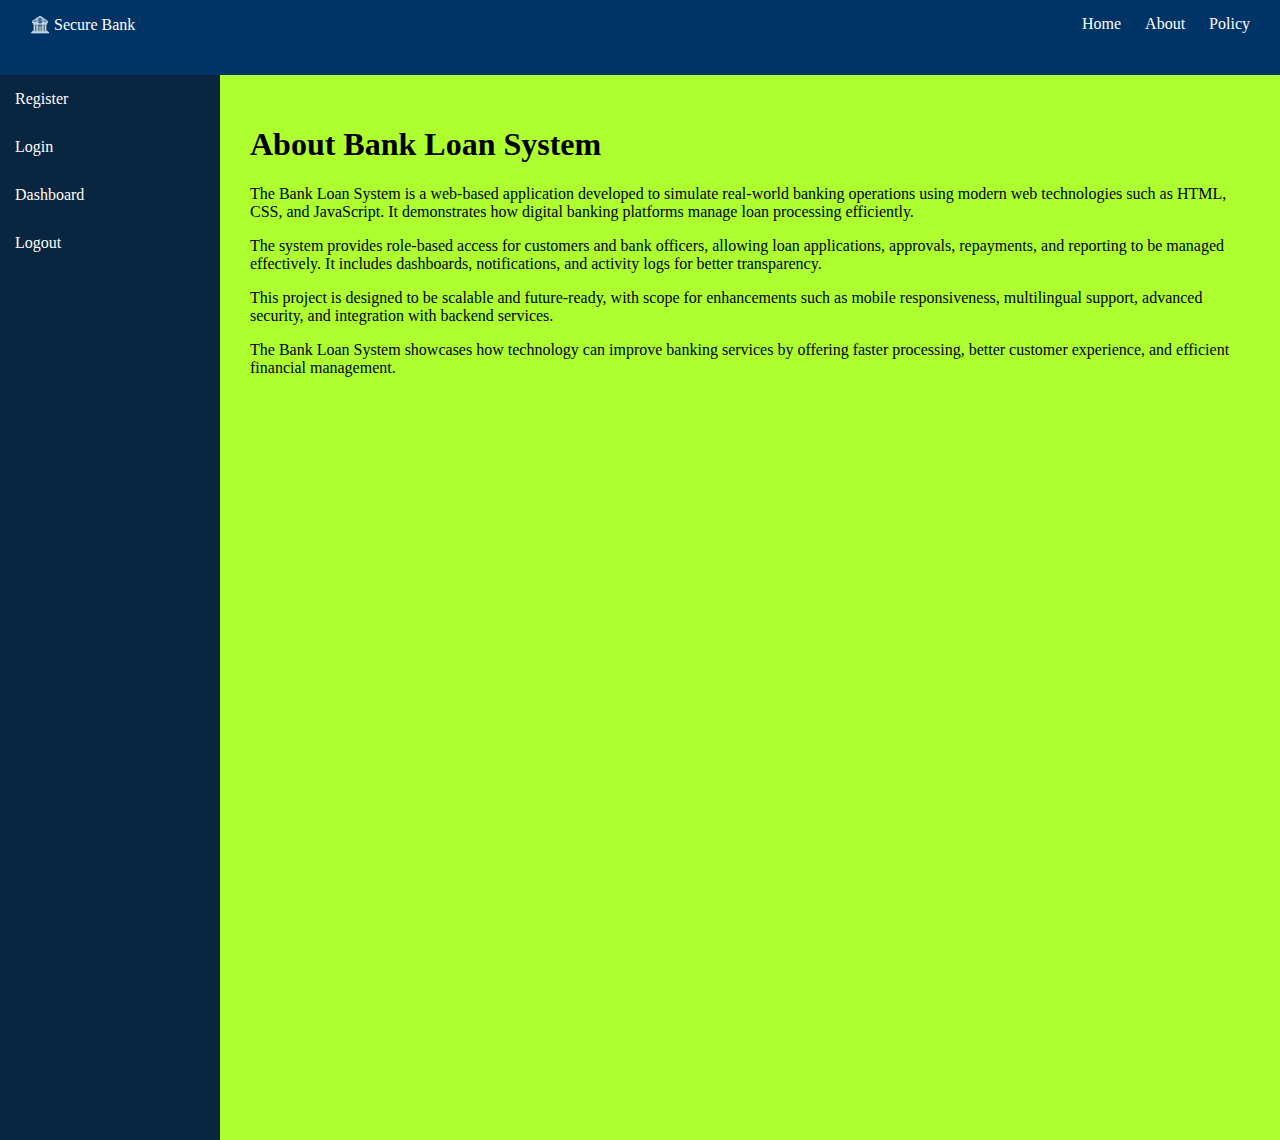
<file: about.html>
<!DOCTYPE html>
<html>
<head>
<title>About</title>
<link rel="stylesheet" href="style.css">
</head>
<body>

<header class="top-header">
<div class="logo">🏦 Secure Bank</div>
<nav>
<a href="home.html">Home</a>
<a href="about.html">About</a>
<a href="policy.html">Policy</a>
</nav>
</header>

<div class="layout">
<aside class="sidebar">
<a href="index.html">Register</a>
<a href="login.html">Login</a>
<a href="dashboard.html">Dashboard</a>
<a href="#" onclick="logout()">Logout</a>
</aside>

<main class="content">
<section id="about" class="page-section">
  <h1>About Bank Loan System</h1>

  <p>
    The Bank Loan System is a web-based application developed to simulate real-world
    banking operations using modern web technologies such as HTML, CSS, and
    JavaScript. It demonstrates how digital banking platforms manage loan
    processing efficiently.
  </p>

  <p>
    The system provides role-based access for customers and bank officers, allowing
    loan applications, approvals, repayments, and reporting to be managed
    effectively. It includes dashboards, notifications, and activity logs for
    better transparency.
  </p>

  <p>
    This project is designed to be scalable and future-ready, with scope for
    enhancements such as mobile responsiveness, multilingual support, advanced
    security, and integration with backend services.
  </p>

  <p>
    The Bank Loan System showcases how technology can improve banking services by
    offering faster processing, better customer experience, and efficient
    financial management.
  </p>
</section>
</main>
</div>



<script src="app.js"></script>
</body>
</html>
</file>
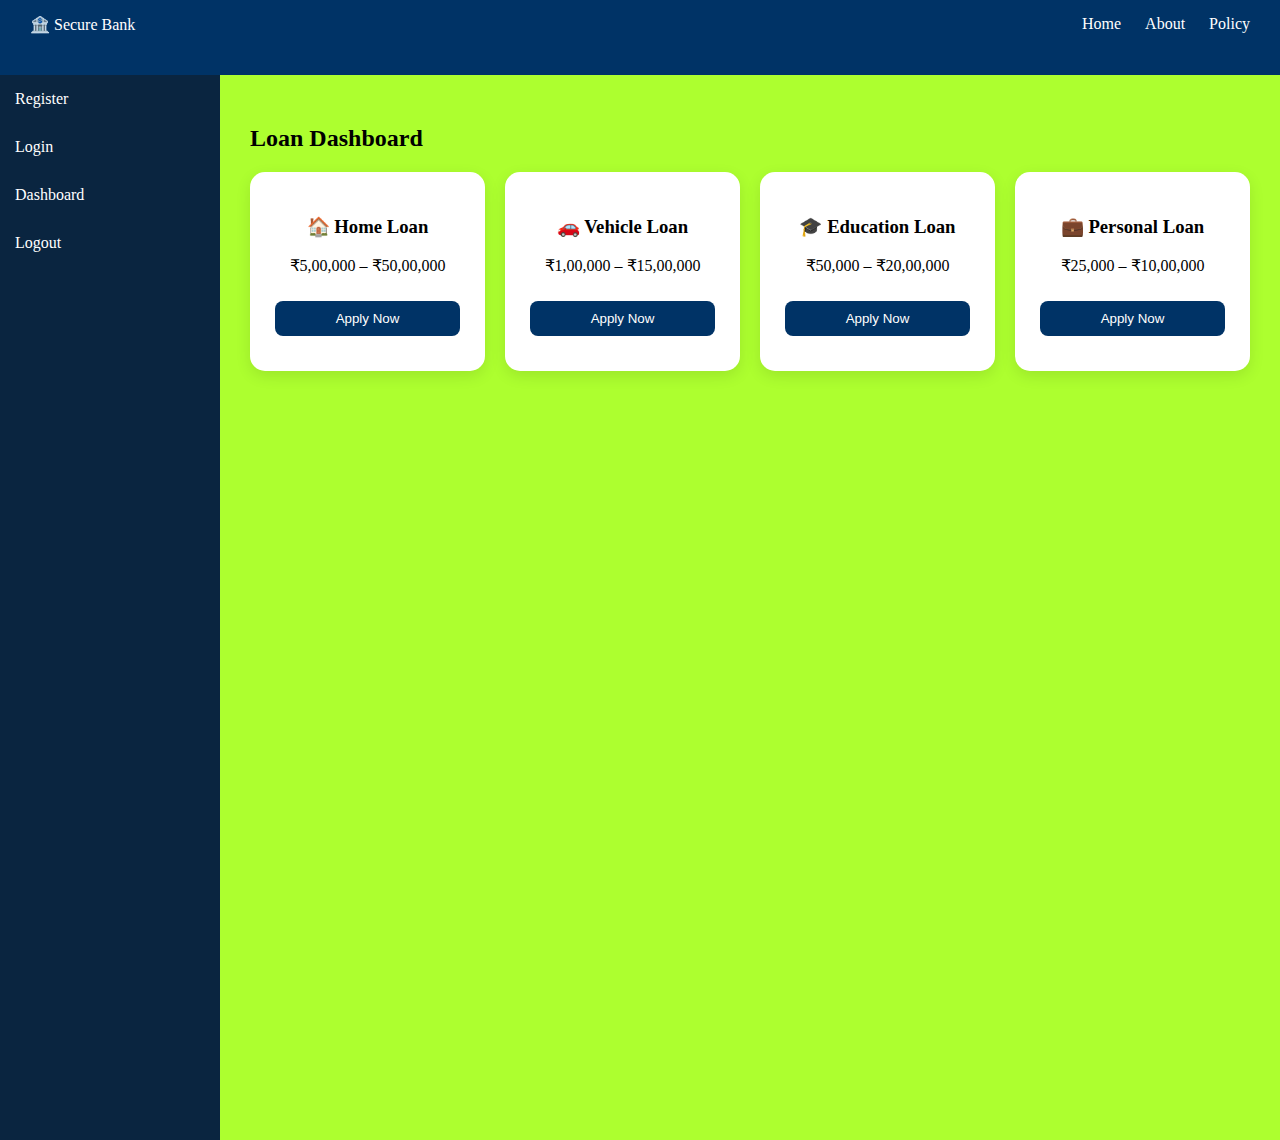
<file: dashboard.html>
<!DOCTYPE html>
<html>
<head>
<title>Dashboard</title>
<link rel="stylesheet" href="style.css">
</head>
<body>

<header class="top-header">
<div class="logo">🏦 Secure Bank</div>
<nav>
<a href="home.html">Home</a>
<a href="about.html">About</a>
<a href="policy.html">Policy</a>
</nav>
</header>

<div class="layout">
<aside class="sidebar">
<a href="index.html">Register</a>
<a href="login.html">Login</a>
<a href="dashboard.html">Dashboard</a>
<a href="#" onclick="logout()">Logout</a>
</aside>

<main class="content">
<h2>Loan Dashboard</h2>

<div class="cards">

<div class="card-box">
<h3>🏠 Home Loan</h3>
<p>₹5,00,000 – ₹50,00,000</p>
<button onclick="applyLoan('Home Loan')">Apply Now</button>
</div>

<div class="card-box">
<h3>🚗 Vehicle Loan</h3>
<p>₹1,00,000 – ₹15,00,000</p>
<button onclick="applyLoan('Vehicle Loan')">Apply Now</button>
</div>

<div class="card-box">
<h3>🎓 Education Loan</h3>
<p>₹50,000 – ₹20,00,000</p>
<button onclick="applyLoan('Education Loan')">Apply Now</button>
</div>

<div class="card-box">
<h3>💼 Personal Loan</h3>
<p>₹25,000 – ₹10,00,000</p>
<button onclick="applyLoan('Personal Loan')">Apply Now</button>
</div>

</div>


<script src="app.js"></script>
</body>
</html>
</file>
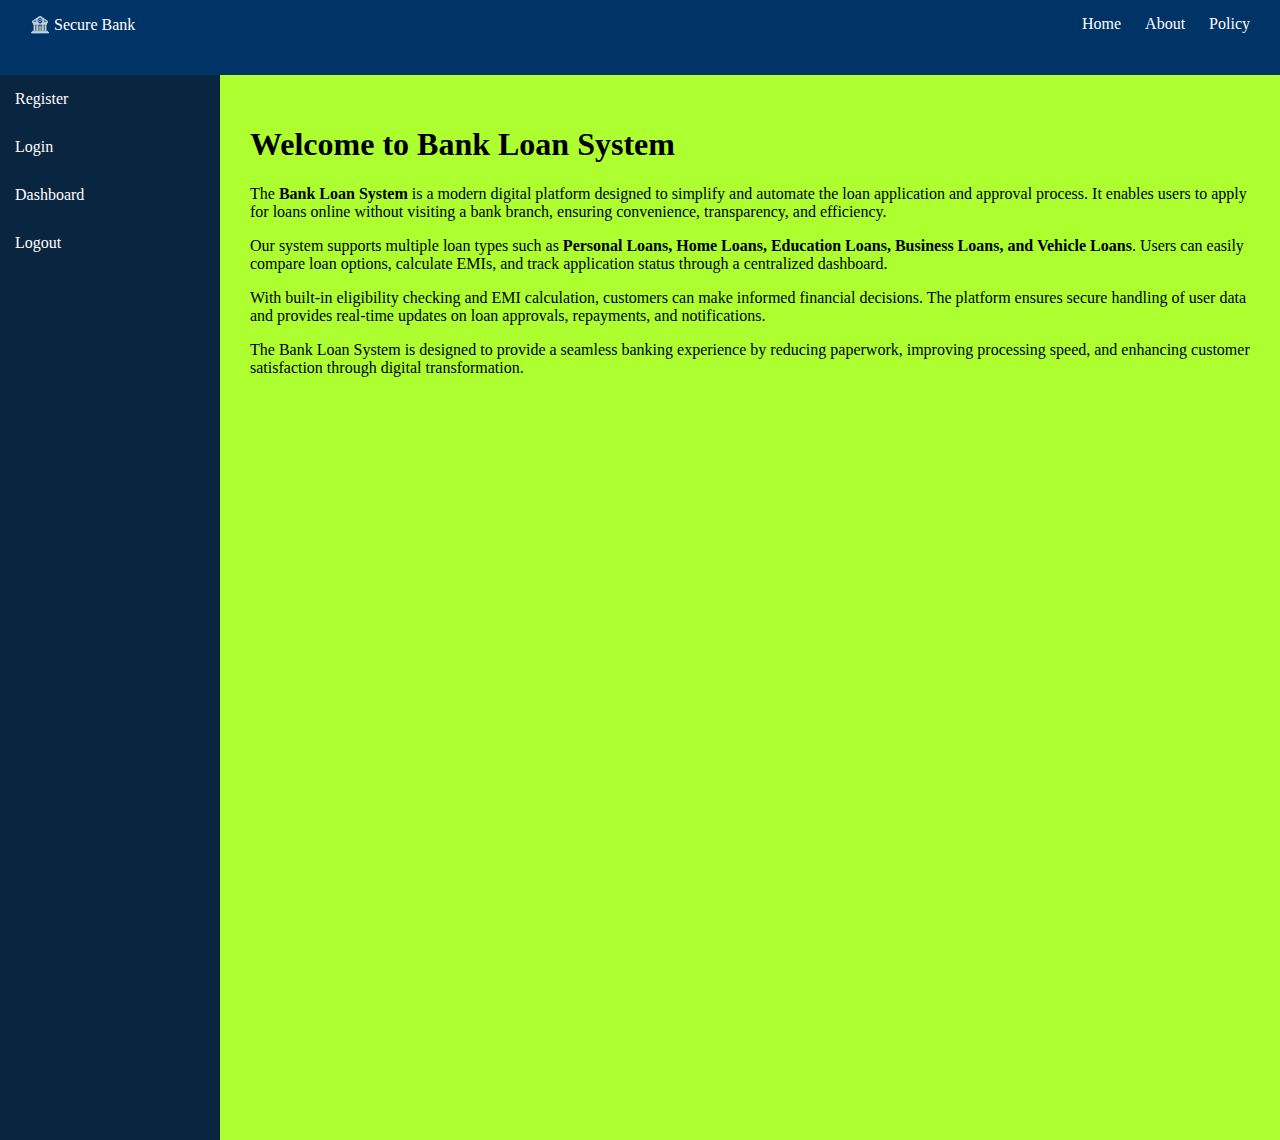
<file: home.html>
<!DOCTYPE html>
<html>
<head>
<title>Home</title>
<link rel="stylesheet" href="style.css">
</head>
<body>

<header class="top-header">
<div class="logo">🏦 Secure Bank</div>
<nav>
<a href="home.html">Home</a>
<a href="about.html">About</a>
<a href="policy.html">Policy</a>
</nav>
</header>

<div class="layout">
<aside class="sidebar">
<a href="index.html">Register</a>
<a href="login.html">Login</a>
<a href="dashboard.html">Dashboard</a>
<a href="#" onclick="logout()">Logout</a>
</aside>

<main class="content">
<section id="home" class="page-section active">
  <h1>Welcome to Bank Loan System</h1>

  <p>
    The <strong>Bank Loan System</strong> is a modern digital platform designed to
    simplify and automate the loan application and approval process. It enables
    users to apply for loans online without visiting a bank branch, ensuring
    convenience, transparency, and efficiency.
  </p>

  <p>
    Our system supports multiple loan types such as <strong>Personal Loans, Home Loans,
    Education Loans, Business Loans, and Vehicle Loans</strong>. Users can easily
    compare loan options, calculate EMIs, and track application status through a
    centralized dashboard.
  </p>

  <p>
    With built-in eligibility checking and EMI calculation, customers can make
    informed financial decisions. The platform ensures secure handling of user
    data and provides real-time updates on loan approvals, repayments, and
    notifications.
  </p>

  <p>
    The Bank Loan System is designed to provide a seamless banking experience by
    reducing paperwork, improving processing speed, and enhancing customer
    satisfaction through digital transformation.
  </p>
</section>
</main>
</div>


<script src="app.js"></script>
</body>
</html>
</file>
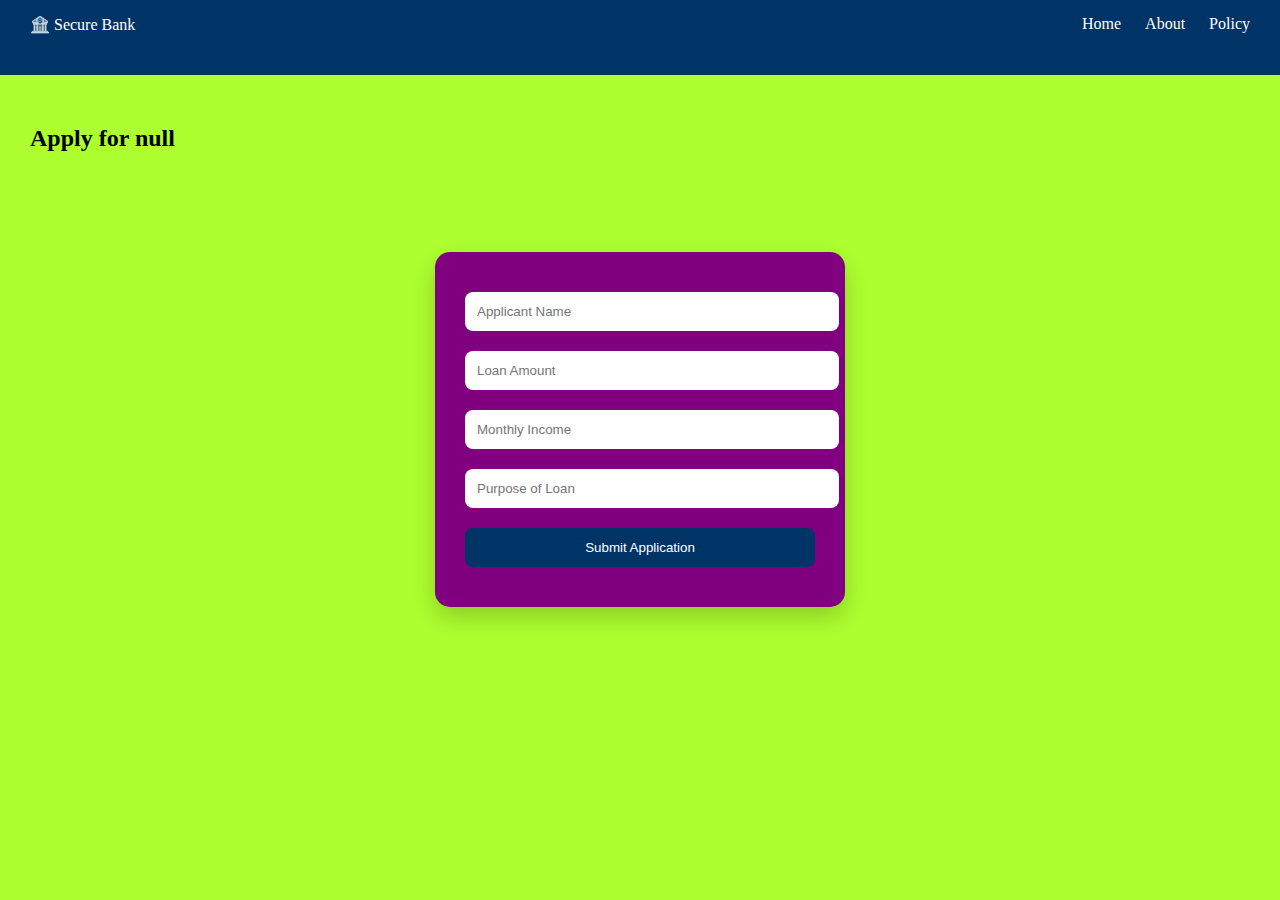
<file: loan.html>
<!DOCTYPE html>
<html>
<head>
<title>Apply Loan</title>
<link rel="stylesheet" href="style.css">
</head>
<body>

<header class="top-header">
<div class="logo">🏦 Secure Bank</div>
<nav>
<a href="home.html">Home</a>
<a href="about.html">About</a>
<a href="policy.html">Policy</a>
</nav>
</header>



<main class="content">

<h2 id="loanTitle"></h2>

<form class="auth-card">
<input type="text" placeholder="Applicant Name" required>
<input type="number" placeholder="Loan Amount" required>
<input type="number" placeholder="Monthly Income" required>
<input type="text" placeholder="Purpose of Loan" required>

<button type="button" onclick="submitLoan()">Submit Application</button>
</form>

</main>
</div>

<script src="app.js"></script>
</body>
</html>
</file>
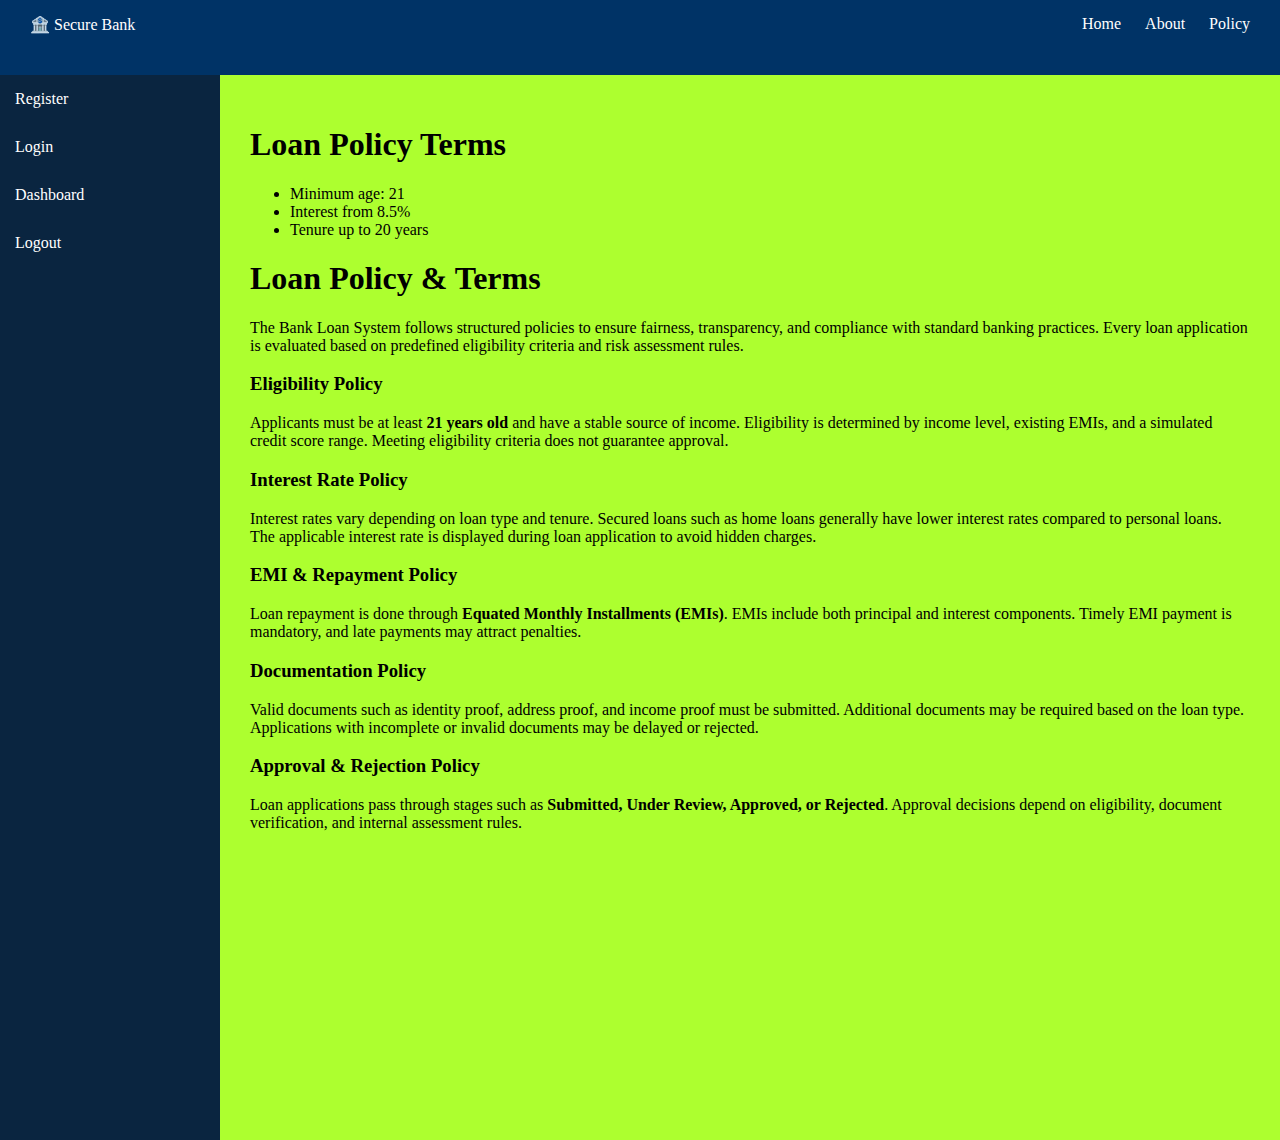
<file: policy.html>
<!DOCTYPE html>
<html>
<head>
<title>Policy</title>
<link rel="stylesheet" href="style.css">
</head>
<body>

<header class="top-header">
<div class="logo">🏦 Secure Bank</div>
<nav>
<a href="home.html">Home</a>
<a href="about.html">About</a>
<a href="policy.html">Policy</a>
</nav>
</header>

<div class="layout">
<aside class="sidebar">
<a href="index.html">Register</a>
<a href="login.html">Login</a>
<a href="dashboard.html">Dashboard</a>
<a href="#" onclick="logout()">Logout</a>
</aside>

<main class="content">
<h1>Loan Policy Terms</h1>
<ul>
<li>Minimum age: 21</li>
<li>Interest from 8.5%</li>
<li>Tenure up to 20 years</li>
</ul>
<section id="policy" class="page-section">
  <h1>Loan Policy & Terms</h1>

  <p>
    The Bank Loan System follows structured policies to ensure fairness,
    transparency, and compliance with standard banking practices. Every loan
    application is evaluated based on predefined eligibility criteria and
    risk assessment rules.
  </p>

  <h3>Eligibility Policy</h3>
  <p>
    Applicants must be at least <strong>21 years old</strong> and have a stable
    source of income. Eligibility is determined by income level, existing EMIs,
    and a simulated credit score range. Meeting eligibility criteria does not
    guarantee approval.
  </p>

  <h3>Interest Rate Policy</h3>
  <p>
    Interest rates vary depending on loan type and tenure. Secured loans such as
    home loans generally have lower interest rates compared to personal loans.
    The applicable interest rate is displayed during loan application to avoid
    hidden charges.
  </p>

  <h3>EMI & Repayment Policy</h3>
  <p>
    Loan repayment is done through <strong>Equated Monthly Installments (EMIs)</strong>.
    EMIs include both principal and interest components. Timely EMI payment is
    mandatory, and late payments may attract penalties.
  </p>

  <h3>Documentation Policy</h3>
  <p>
    Valid documents such as identity proof, address proof, and income proof must
    be submitted. Additional documents may be required based on the loan type.
    Applications with incomplete or invalid documents may be delayed or rejected.
  </p>
  <h3>Approval & Rejection Policy</h3>
  <p>
    Loan applications pass through stages such as <strong>Submitted, Under Review,
    Approved, or Rejected</strong>. Approval decisions depend on eligibility,
    document verification, and internal assessment rules.
  </p>
</section>

</main>
</div>


  


<script src="app.js"></script>
</body>
</html>
</file>
<file: style.css>
body{
margin:0;
font-family:Segoe UI;
background:greenyellow;
}

.auth-card{
width:350px;
margin:100px auto;
background:purple;
padding:30px;
border-radius:15px;
box-shadow:0 10px 25px rgba(0,0,0,0.2);
}

input,button{
width:100%;
padding:12px;
margin:10px 0;
border-radius:8px;
border:none;
}

button{
background:#003366;
color:white;
cursor:pointer;
}

.top-header{
background:#003366;
color:white;
padding:15px 30px;
display:flex;
justify-content:space-between;
height: 5vh;
}

.top-header a{
color:white;
margin-left:20px;
text-decoration:none;
}

.layout{
display:flex;
}

.sidebar{
width:220px;
background:#0a2540;
height:calc(125vh - 60px);
}

.sidebar a{
display:block;
color:white;
padding:15px;
text-decoration:none;
}

.sidebar a:hover{
background:#004e92;
}

.content{
flex:1;
padding:30px;
}

.cards{
display:grid;
grid-template-columns:repeat(auto-fit,minmax(200px,1fr));
gap:20px;
}

.card-box{
background:white;
padding:25px;
border-radius:15px;
text-align:center;
box-shadow:0 5px 15px rgba(0,0,0,0.1);
cursor:pointer;
}

.card-box button{
margin-top:10px;
padding:10px;
border-radius:8px;
border:none;
background:#003366;
color:white;
cursor:pointer;
}

.card-box button:hover{
background:#004e92;
}
</file>
